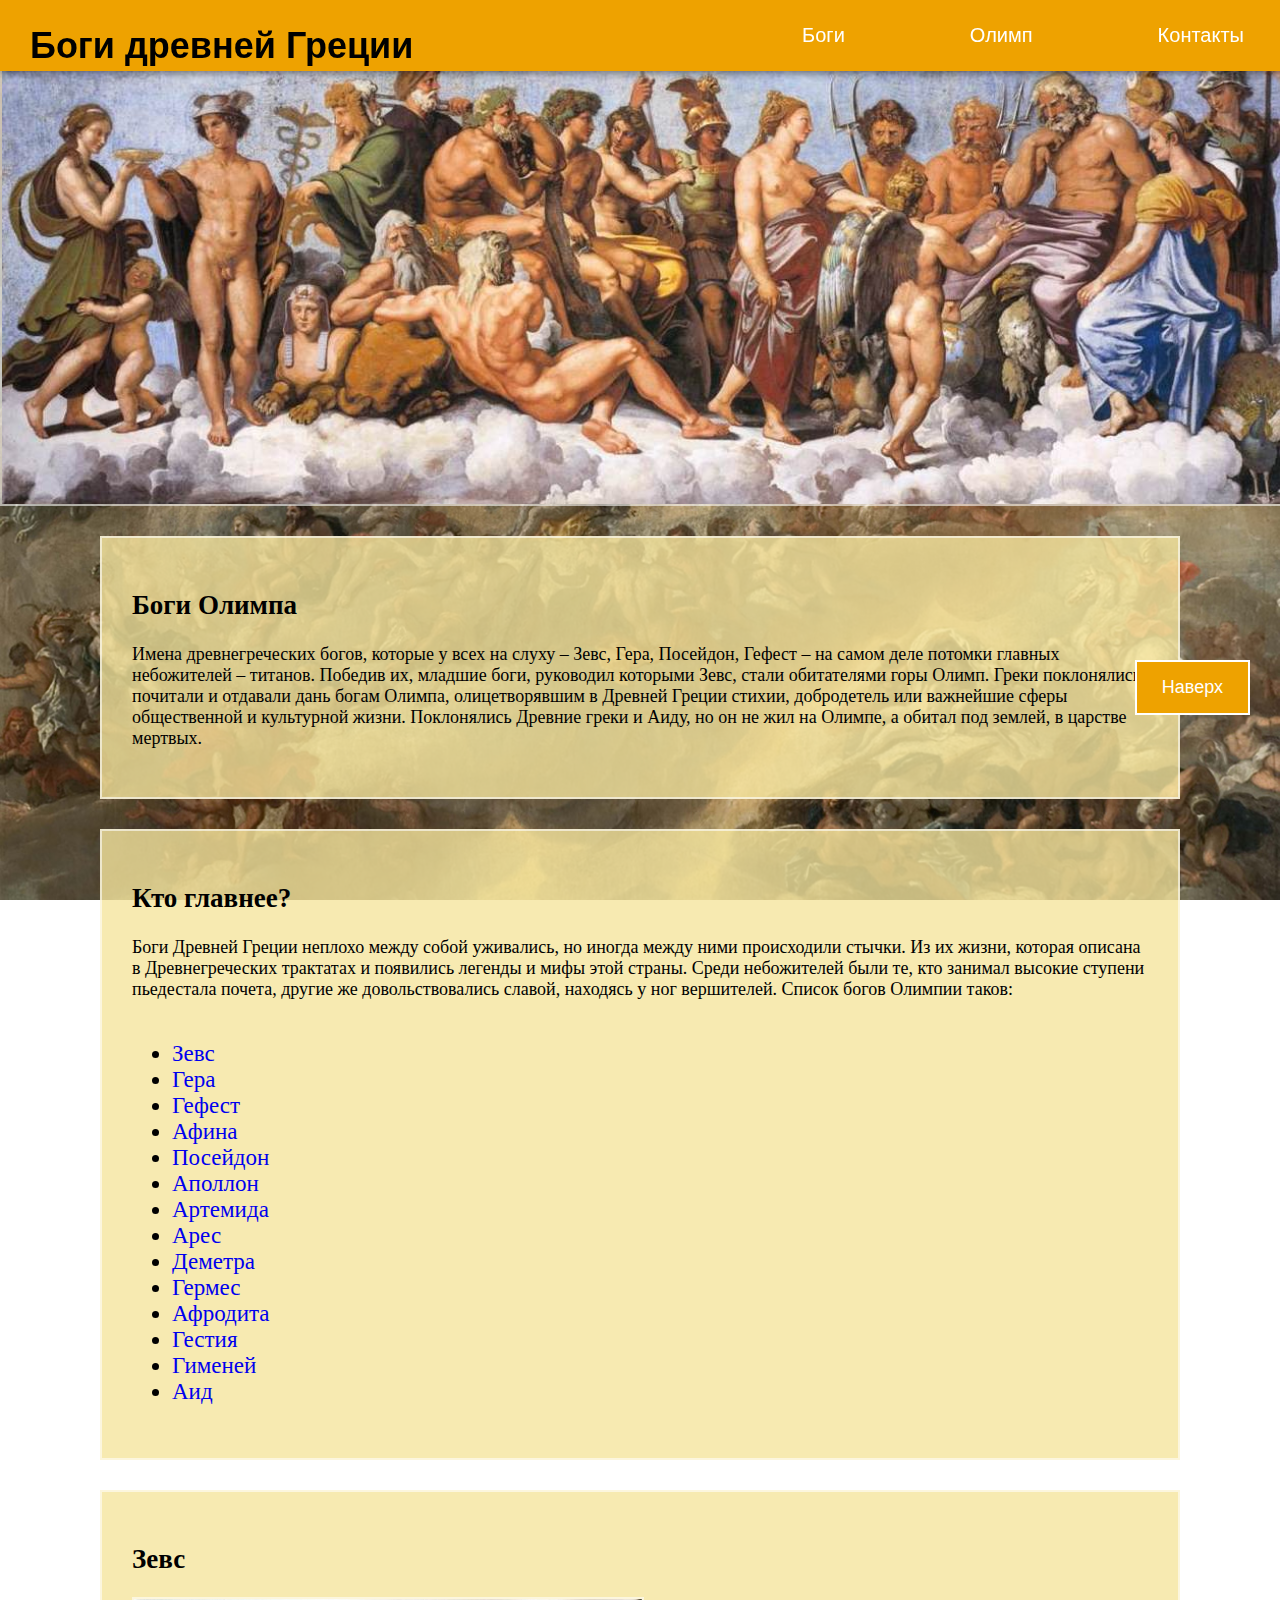
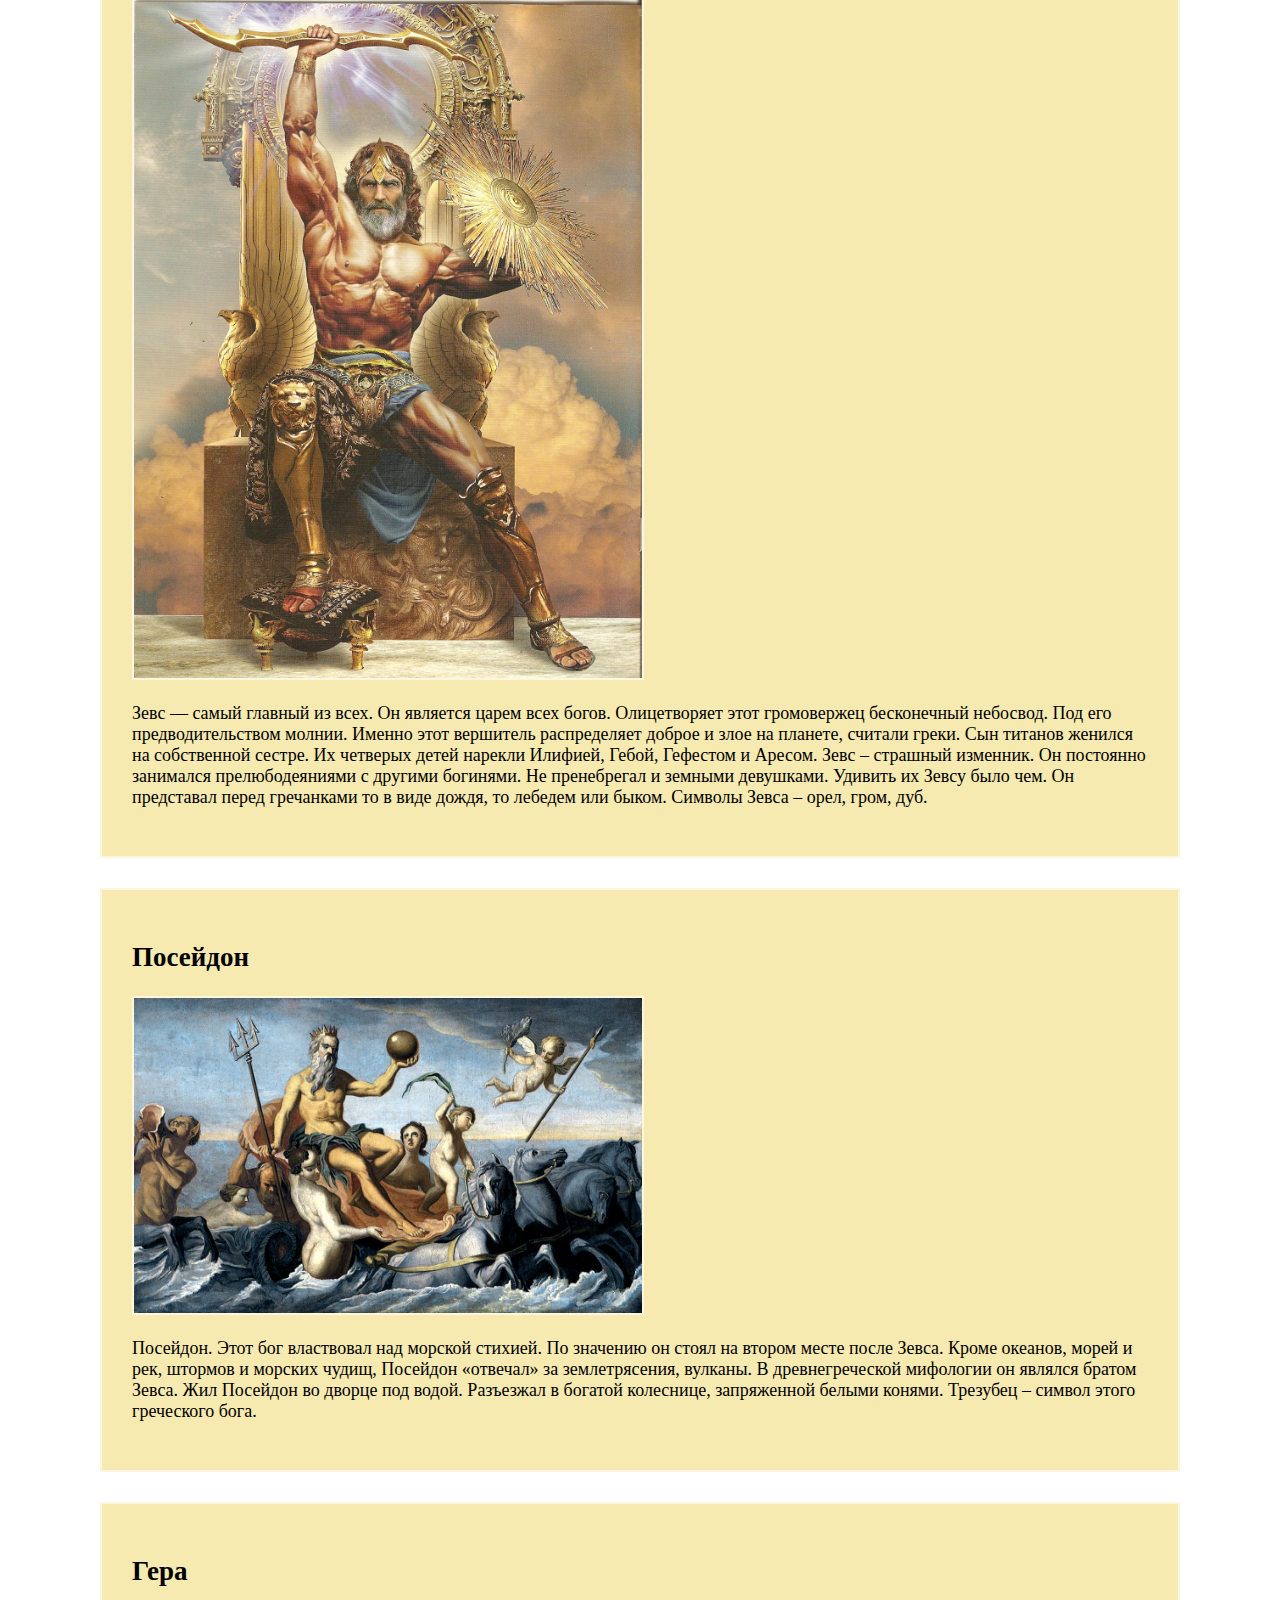
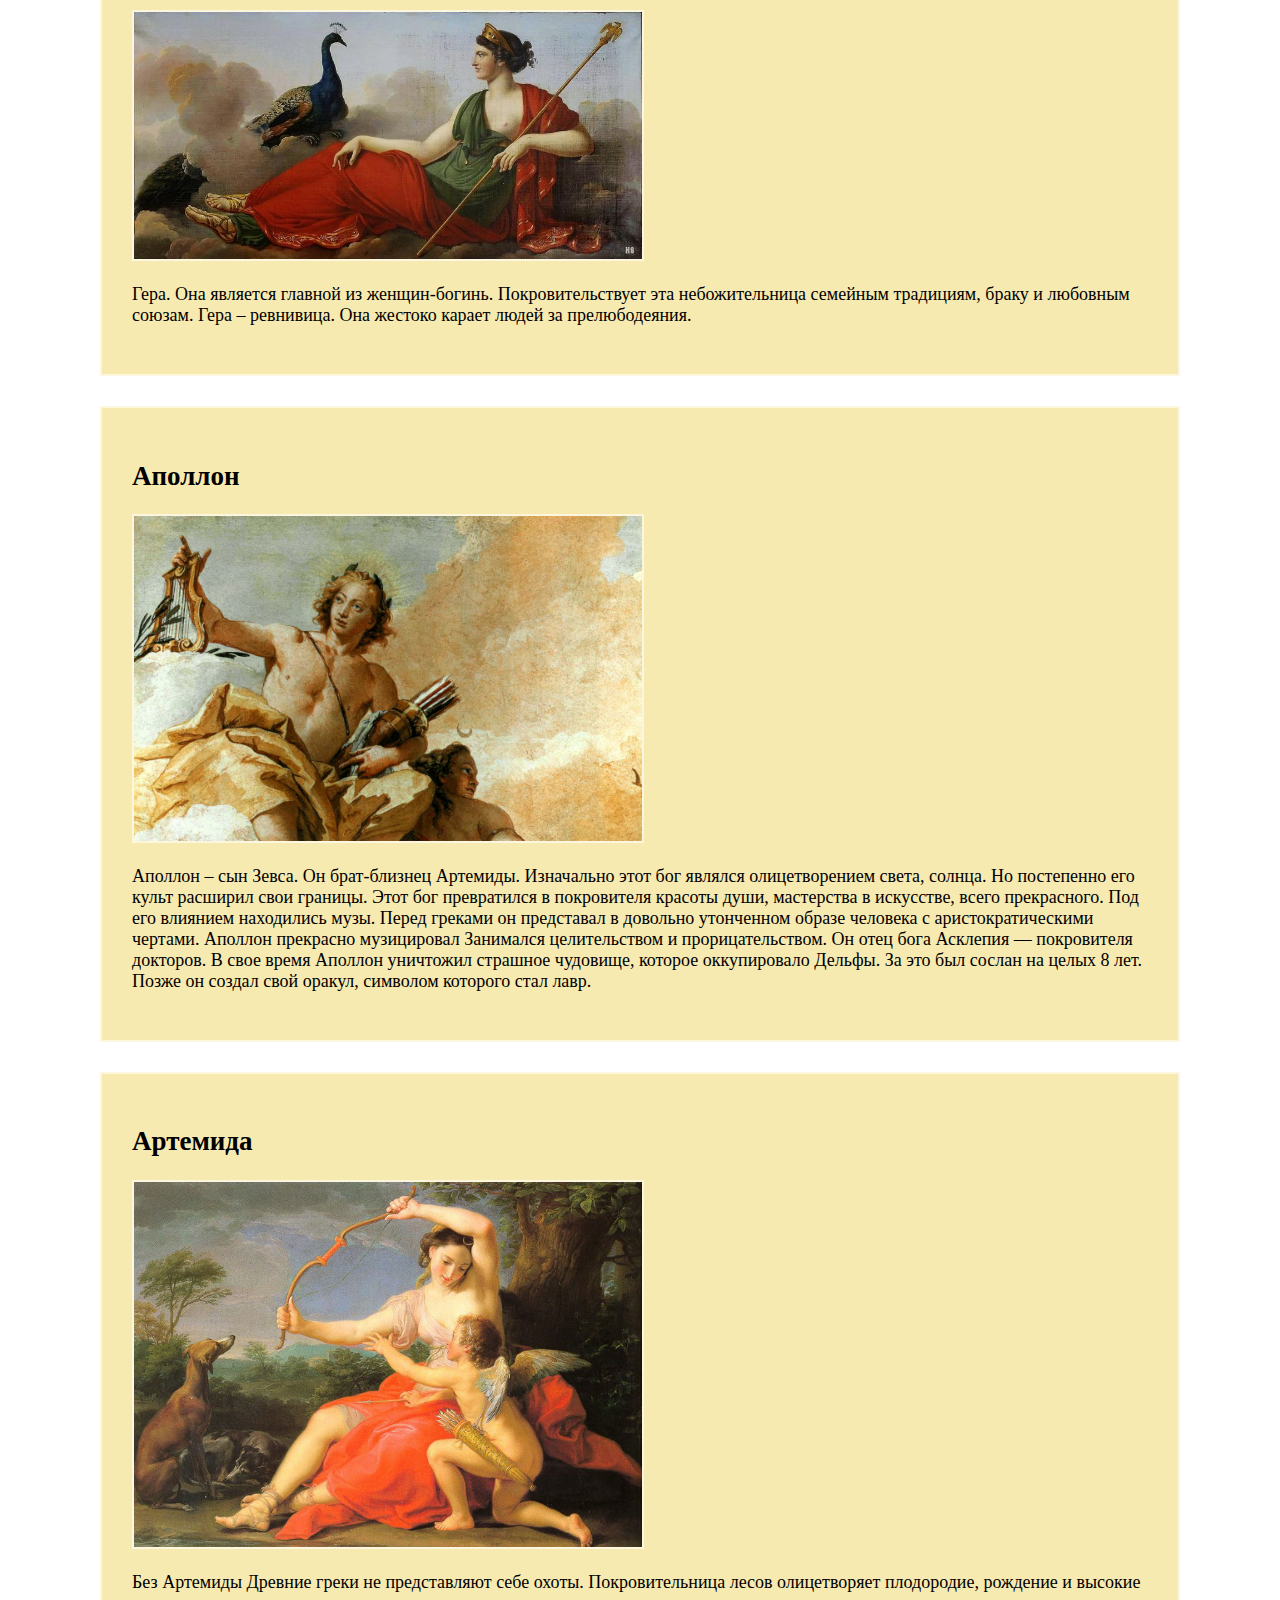
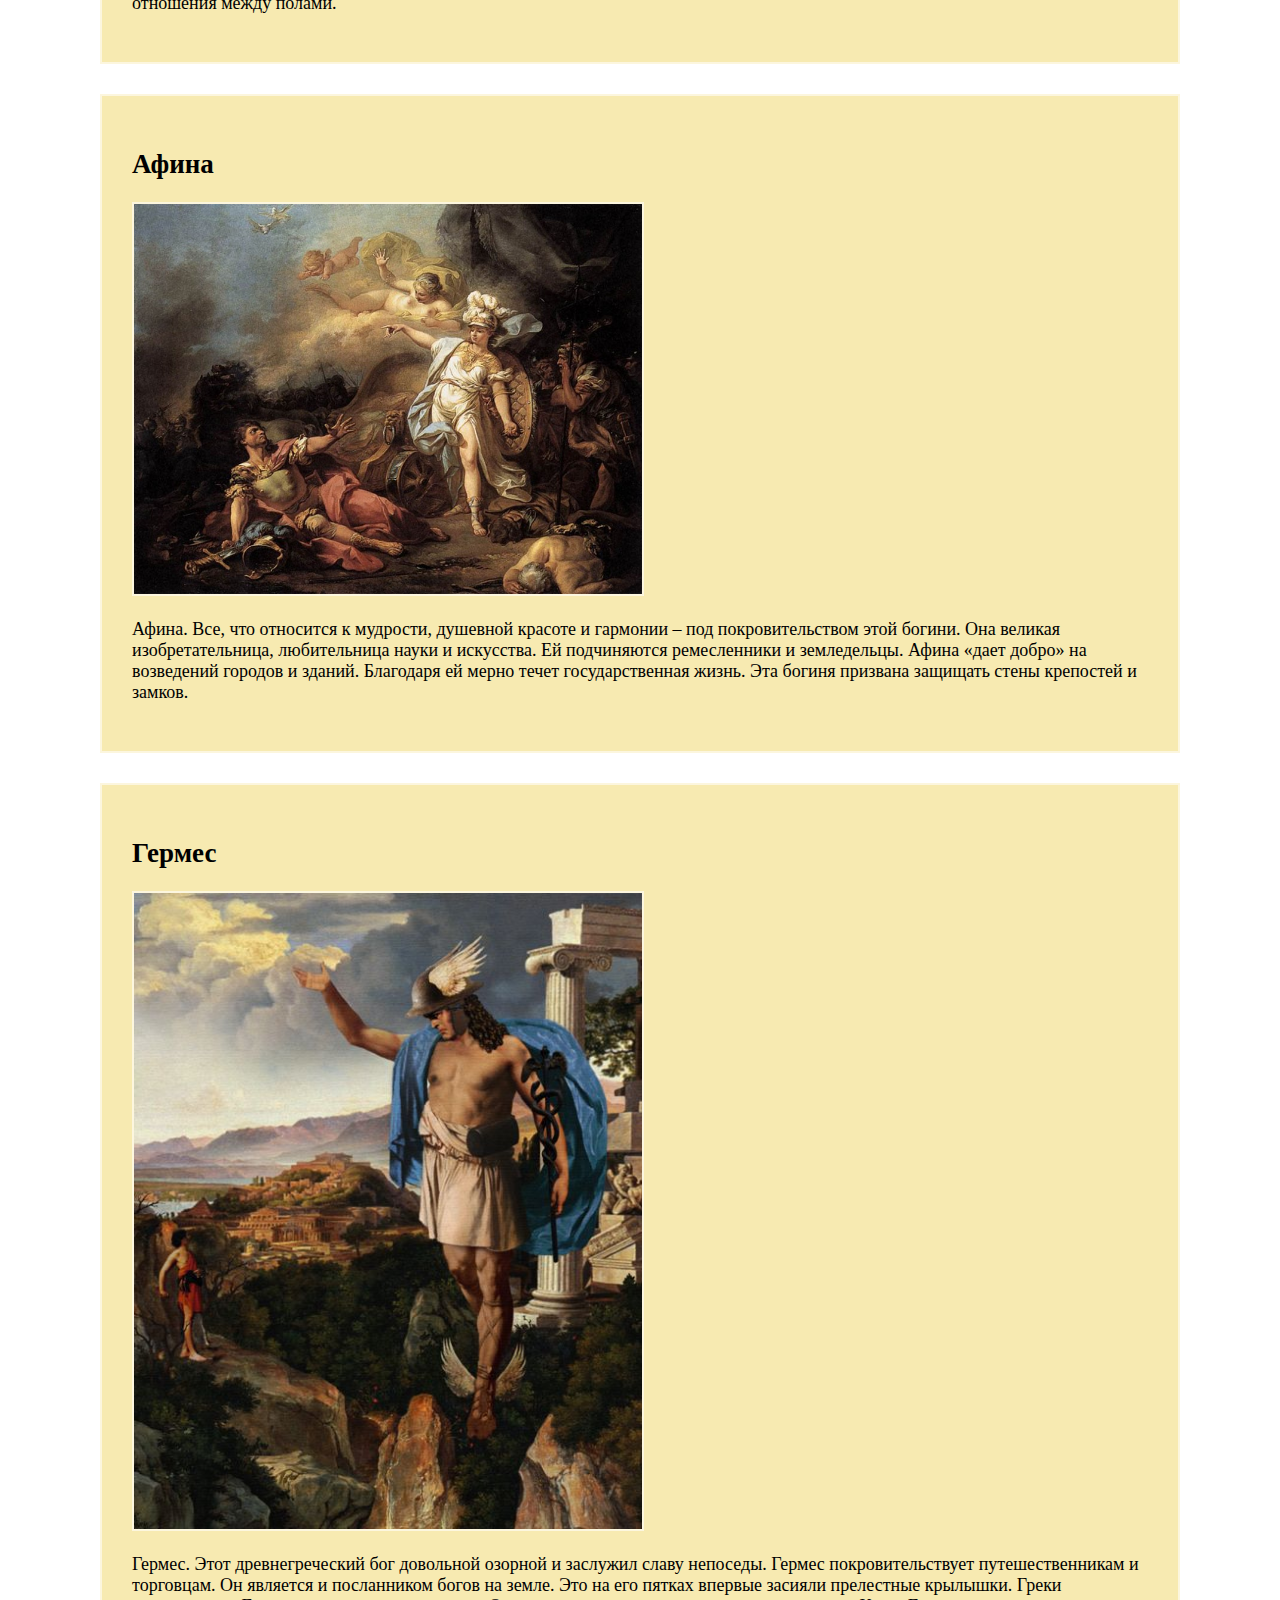
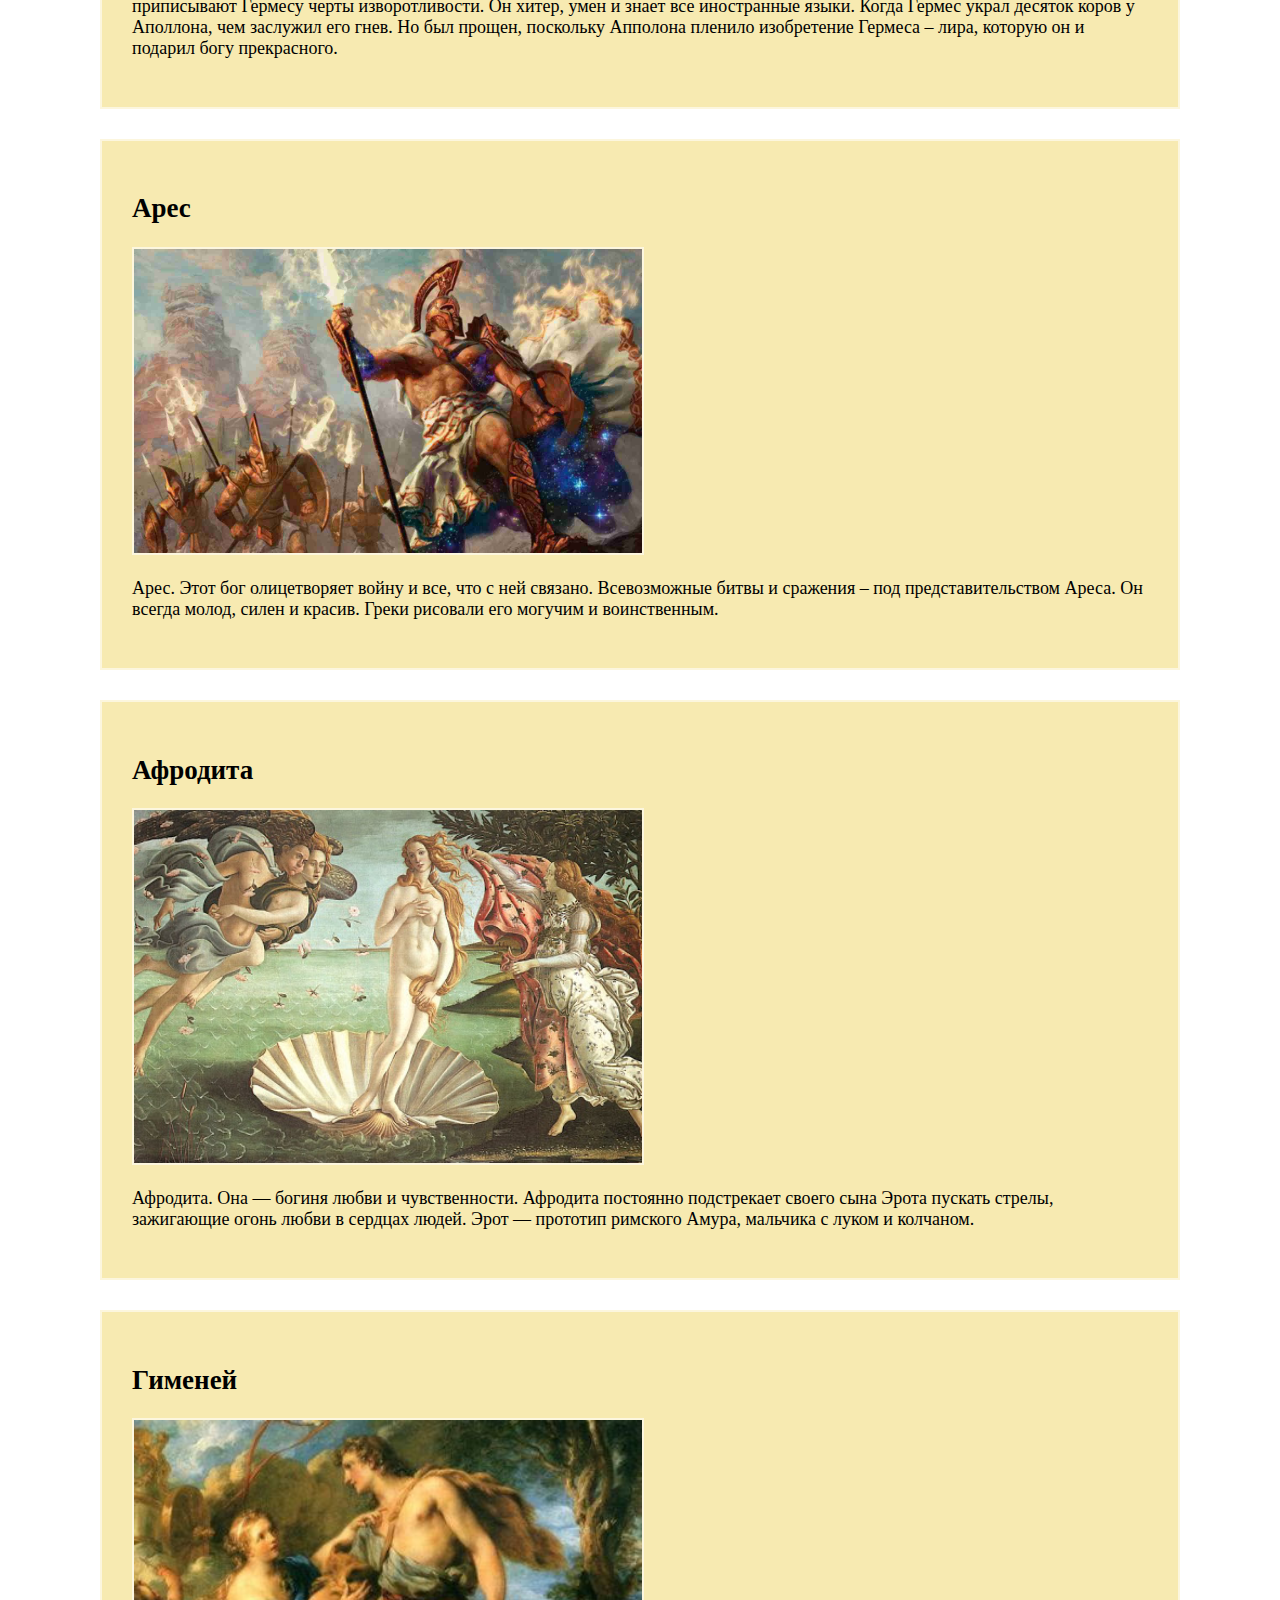
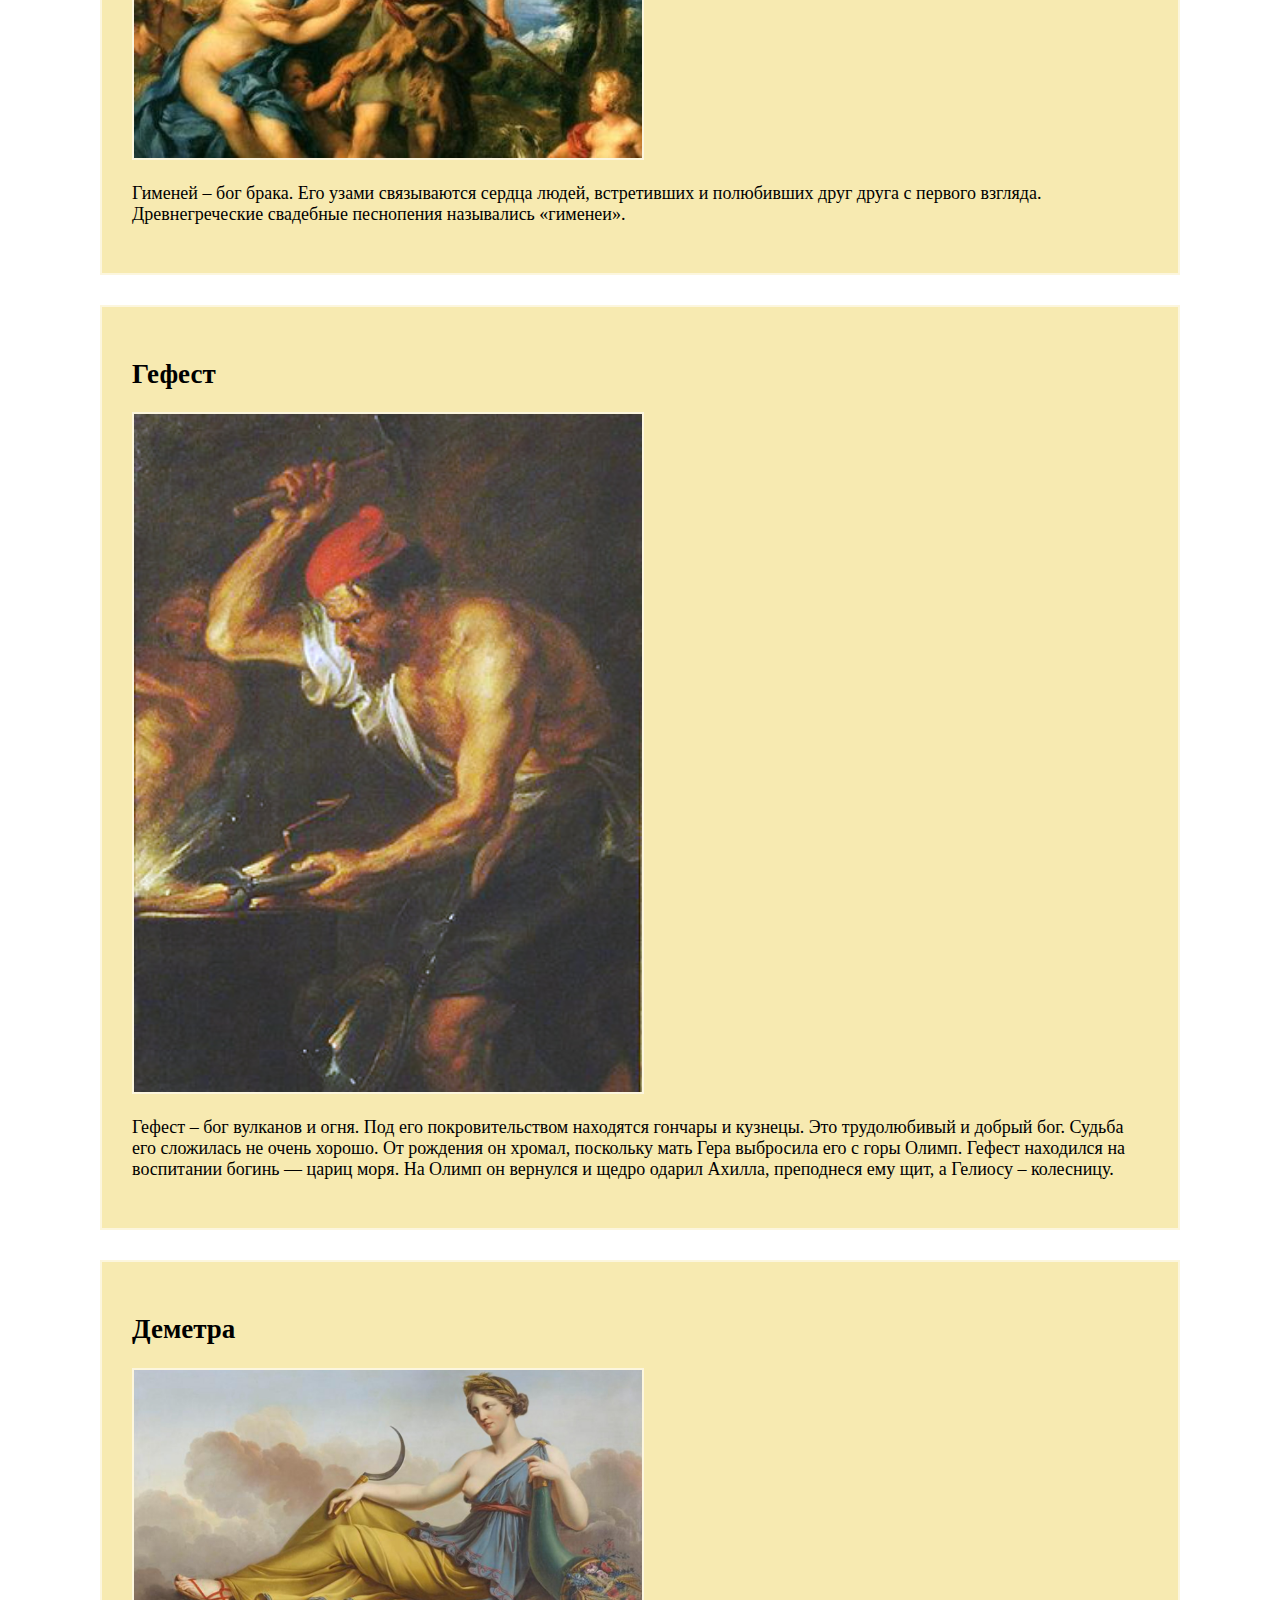
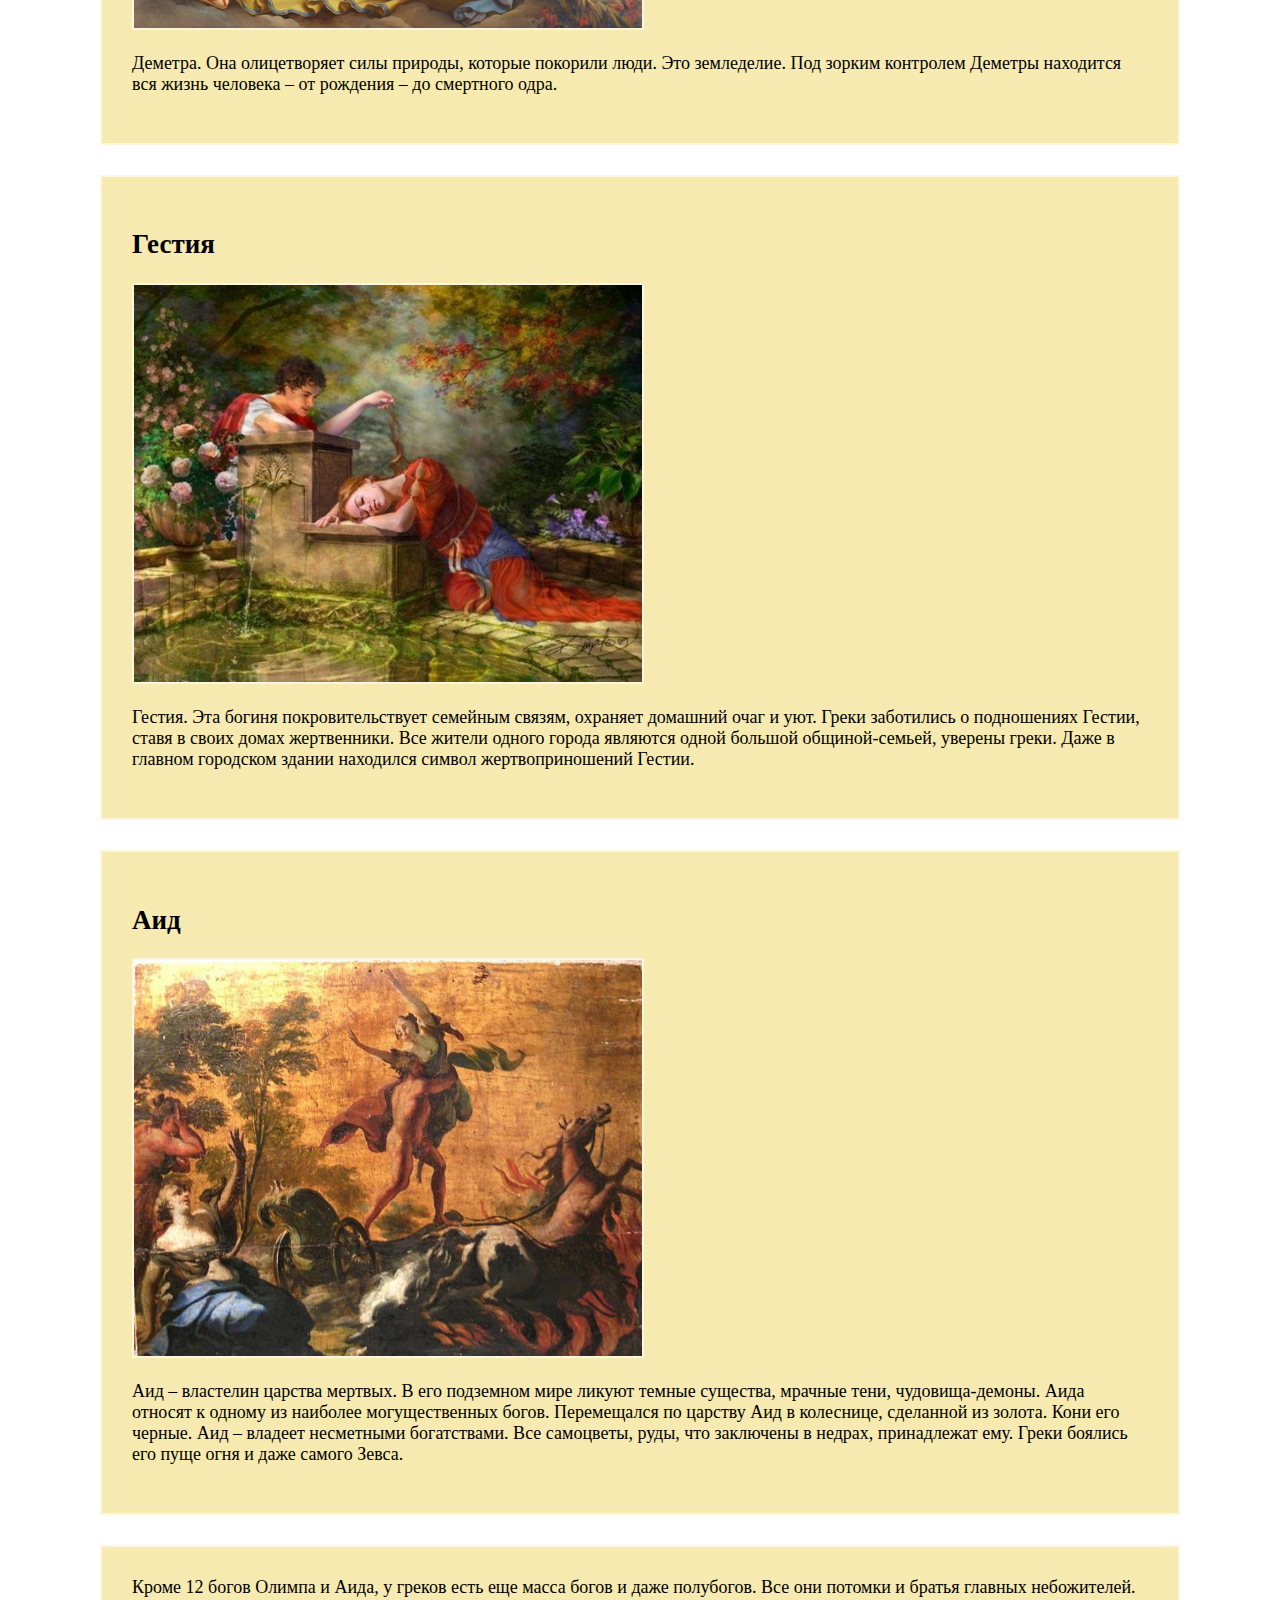
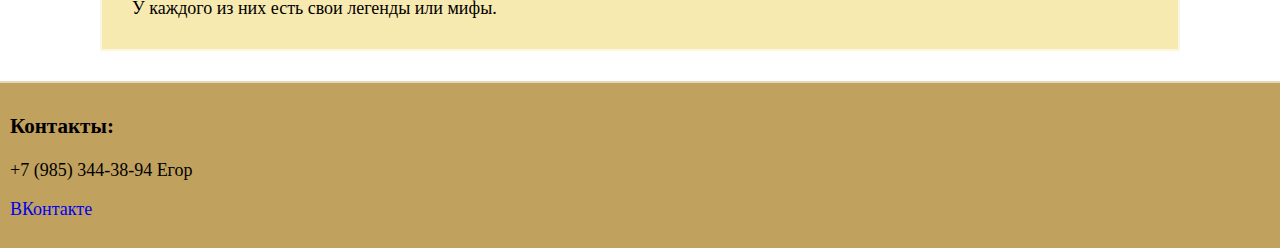
<file: docs/index.html>
<!DOCTYPE html>
<html lang="ru">
<head>
    <meta charset="UTF-8">
    <link rel = "stylesheet" href = "css/style.css">
    <meta name="viewport" content="width=device-width, initial-scale=1.0">
    <title>gods-of-ancient-greece</title>
</head>
<body>
    <header>
        <nav id="nav-3">
            <h1>Боги древней Греции</h1>
            <a class="link-3" href="index.html">Боги</a>
            <a class="link-3" href="index2.html">Олимп</a>
            <a class="link-3" href="#foot">Контакты</a>
        </nav>
    </header>
    <img src = "img/Raffaello,_concilio_degli_dei_02.jpg" class = "firstpct"  id = "up">
    <main>
        <article>
            <h2>Боги Олимпа</h2>
            <p>Имена древнегреческих богов, которые у всех на слуху – Зевс, Гера, Посейдон, Гефест – на самом деле потомки главных небожителей – титанов. Победив их, младшие боги, руководил которыми Зевс, стали обитателями горы Олимп. Греки поклонялись, почитали и отдавали дань богам Олимпа, олицетворявшим в Древней Греции стихии, добродетель или важнейшие сферы общественной и культурной жизни.
                Поклонялись Древние греки и Аиду, но он не жил на Олимпе, а обитал под землей, в царстве мертвых.
            </p>
        </article>

        <article>
            <h2>Кто главнее?</h2>
            <p>Боги Древней Греции неплохо между собой уживались, но иногда между ними происходили стычки. Из их жизни, которая описана в Древнегреческих трактатах и появились легенды и мифы этой страны. Среди небожителей были те, кто занимал высокие ступени пьедестала почета, другие же довольствовались славой, находясь у ног вершителей. Список богов Олимпии таков:
            </p>
            <div class = "list">
                <ul>
                    <li><a href = "#g1">Зевс</a></li>
                    <li><a href = "#g2">Гера</a></li>
                    <li><a href = "#g3">Гефест</a></li>
                    <li><a href = "#g4">Афина</a></li>
                    <li><a href = "#g5">Посейдон</a></li>
                    <li><a href = "#g6">Аполлон</a></li>
                    <li><a href = "#g7">Артемида</a></li>
                    <li><a href = "#g8">Арес</a></li>
                    <li><a href = "#g9">Деметра</a></li>
                    <li><a href = "#g10">Гермес</a></li>
                    <li><a href = "#g11">Афродита</a></li>
                    <li><a href = "#g12">Гестия</a></li>
                    <li><a href = "#g13">Гименей</a></li>
                    <li><a href = "#g14">Аид</a></li>
                </ul>
            </div>

        </article>
        <article id = "g1">
            <h2>Зевс</h2>
            <img src ="img/Зевс.jpg" class = "pct1">
            <p>
                Зевс — самый главный из всех. Он является царем всех богов. Олицетворяет этот громовержец бесконечный небосвод. Под его предводительством молнии. Именно этот вершитель распределяет доброе и злое на планете, считали греки. Сын титанов женился на собственной сестре. Их четверых детей нарекли Илифией, Гебой, Гефестом и Аресом. Зевс – страшный изменник. Он постоянно занимался прелюбодеяниями с другими богинями. Не пренебрегал и земными девушками. Удивить их Зевсу было чем. Он представал перед гречанками то в виде дождя, то лебедем или быком. Символы Зевса – орел, гром, дуб.
            </p>
        </article>

        <article  id = "g5">
            <h2>Посейдон</h2>
            <img src ="img/Посейдон.jpg" class = "pct2">
            <p>
                Посейдон. Этот бог властвовал над морской стихией. По значению он стоял на втором месте после Зевса. Кроме океанов, морей и рек, штормов и морских чудищ, Посейдон «отвечал» за землетрясения, вулканы. В древнегреческой мифологии он являлся братом Зевса. Жил Посейдон во дворце под водой. Разъезжал в богатой колеснице, запряженной белыми конями. Трезубец – символ этого греческого бога.
            </p>
        </article>

        <article  id = "g2">
            <h2>Гера</h2>
            <img src ="img/Гера.jpg" class = "pct3">
            <p>
                Гера. Она является главной из женщин-богинь. Покровительствует эта небожительница семейным традициям, браку и любовным союзам. Гера – ревнивица. Она жестоко карает людей за прелюбодеяния.
            </p>
        </article>

        <article id = "g6">
            <h2>Аполлон </h2>
            <img src ="img/Апполон.jpg" class = "pct4">
            <p>
                Аполлон – сын Зевса. Он брат-близнец Артемиды. Изначально этот бог являлся олицетворением света, солнца. Но постепенно его культ расширил свои границы. Этот бог превратился в покровителя красоты души, мастерства в искусстве, всего прекрасного. Под его влиянием находились музы. Перед греками он представал в довольно утонченном образе человека с аристократическими чертами. Аполлон прекрасно музицировал Занимался целительством и прорицательством. Он отец бога Асклепия — покровителя докторов. В свое время Аполлон уничтожил страшное чудовище, которое оккупировало Дельфы. За это был сослан на целых 8 лет. Позже он создал свой оракул, символом которого стал лавр.
            </p>
        </article>

        <article  id = "g7">
            <h2>Артемида</h2>
            <img src ="img/Артемида.jpg" class = "pct5">
            <p>
                Без Артемиды Древние греки не представляют себе охоты. Покровительница лесов олицетворяет плодородие, рождение и высокие отношения между полами.
            </p>
        </article>

        <article  id = "g4">
            <h2>Афина</h2>
            <img src ="img/Афина.jpg" class = "pct6">
            <p>
                Афина. Все, что относится к мудрости, душевной красоте и гармонии – под покровительством этой богини. Она великая изобретательница, любительница науки и искусства. Ей подчиняются ремесленники и земледельцы. Афина «дает добро» на возведений городов и зданий. Благодаря ей мерно течет государственная жизнь. Эта богиня призвана защищать стены крепостей и замков.
            </p>
        </article>

        <article  id = "g10">
            <h2>Гермес</h2>
            <img src ="img/Гермес.jpg" class = "pct7">
            <p>
                Гермес. Этот древнегреческий бог довольной озорной и заслужил славу непоседы. Гермес покровительствует путешественникам и торговцам. Он является и посланником богов на земле. Это на его пятках впервые засияли прелестные крылышки. Греки приписывают Гермесу черты изворотливости. Он хитер, умен и знает все иностранные языки. Когда Гермес украл десяток коров у Аполлона, чем заслужил его гнев. Но был прощен, поскольку Апполона пленило изобретение Гермеса – лира, которую он и подарил богу прекрасного.
            </p>
        </article>

        <article  id = "g8">
            <h2>Арес</h2>
            <img src ="img/Арес.jpg" class = "pct8">
            <p>
                Арес. Этот бог олицетворяет войну и все, что с ней связано. Всевозможные битвы и сражения – под представительством Ареса. Он всегда молод, силен и красив. Греки рисовали его могучим и воинственным.
            </p>
        </article>

        <article  id = "g11">
            <h2>Афродита</h2>
            <img src ="img/Афродита.jpg" class = "pct9">
            <p>
                Афродита. Она — богиня любви и чувственности. Афродита постоянно подстрекает своего сына Эрота пускать стрелы, зажигающие огонь любви в сердцах людей. Эрот — прототип римского Амура, мальчика с луком и колчаном.
            </p>
        </article>

        <article  id = "g13">
            <h2>Гименей</h2>
            <img src ="img/Гименей.jpg" class = "pct10">
            <p>
                Гименей – бог брака. Его узами связываются сердца людей, встретивших и полюбивших друг друга с первого взгляда. Древнегреческие свадебные песнопения назывались «гименеи».
            </p>
        </article>

        <article  id = "g3">
            <h2>Гефест</h2>
            <img src ="img/Гефест.jpg" class = "pct11">
            <p>
                Гефест – бог вулканов и огня. Под его покровительством находятся гончары и кузнецы. Это трудолюбивый и добрый бог. Судьба его сложилась не очень хорошо. От рождения он хромал, поскольку мать Гера выбросила его с горы Олимп. Гефест находился на воспитании богинь — цариц моря. На Олимп он вернулся и щедро одарил Ахилла, преподнеся ему щит, а Гелиосу – колесницу.
            </p>
        </article>

        <article  id = "g9">
            <h2>Деметра</h2>
            <img src ="img/Деметра.jpg" class = "pct12">
            <p>
                Деметра. Она олицетворяет силы природы, которые покорили люди. Это земледелие. Под зорким контролем Деметры находится вся жизнь человека – от рождения – до смертного одра.
            </p>
        </article>

        <article  id = "g12">
            <h2>Гестия</h2>
            <img src ="img/Гестия.jpg" class = "pct13">
            <p>
                Гестия. Эта богиня покровительствует семейным связям, охраняет домашний очаг и уют. Греки заботились о подношениях Гестии, ставя в своих домах жертвенники. Все жители одного города являются одной большой общиной-семьей, уверены греки. Даже в главном городском здании находился символ жертвоприношений Гестии.
            </p>
        </article>

        <article id = "g14">
            <h2>Аид</h2>
            <img src ="img/Аид3.jpg" class = "pct14">
            <p>
                Аид – властелин царства мертвых. В его подземном мире ликуют темные существа, мрачные тени, чудовища-демоны. Аида относят к одному из наиболее могущественных богов. Перемещался по царству Аид в колеснице, сделанной из золота. Кони его черные. Аид – владеет несметными богатствами. Все самоцветы, руды, что заключены в недрах, принадлежат ему. Греки боялись его пуще огня и даже самого Зевса.
            </p>
        </article>

        <article>
            Кроме 12 богов Олимпа и Аида, у греков есть еще масса богов и даже полубогов. Все они потомки и братья главных небожителей. У каждого из них есть свои легенды или мифы.
        </article>
    </main>
    <footer id = "foot">
        <h3>
            Контакты:
        </h3>
        <p>
            +7 (985) 344-38-94 Егор
        </p>
        <p>
            <a href = "vk.com/flamejoy">ВКонтакте</a>
        </p>
    </footer>
    <div>
        <a href = "#up" class = linkup>Наверх</a>
    </div>
</body>
</html>
</file>
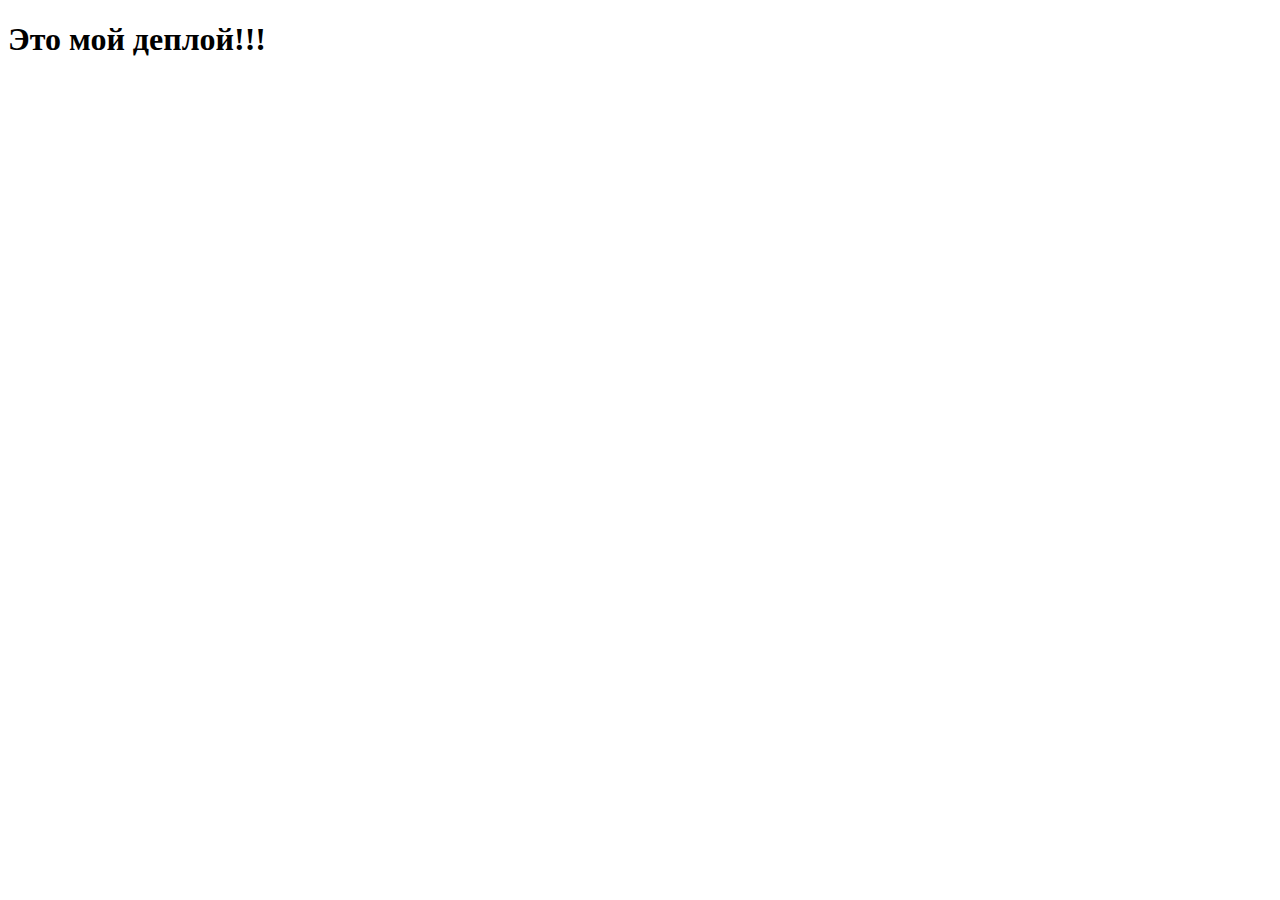
<file: 1.html>
<!DOCTYPE html>
<html lang="en">
<head>
    <meta charset="UTF-8">
    <meta http-equiv="X-UA-Compatible" content="IE=edge">
    <meta name="viewport" content="width=device-width, initial-scale=1.0">
    <title>Document</title>
</head>
<body>
    <h1>Это мой деплой!!!</h1>
</body>
</html>
</file>
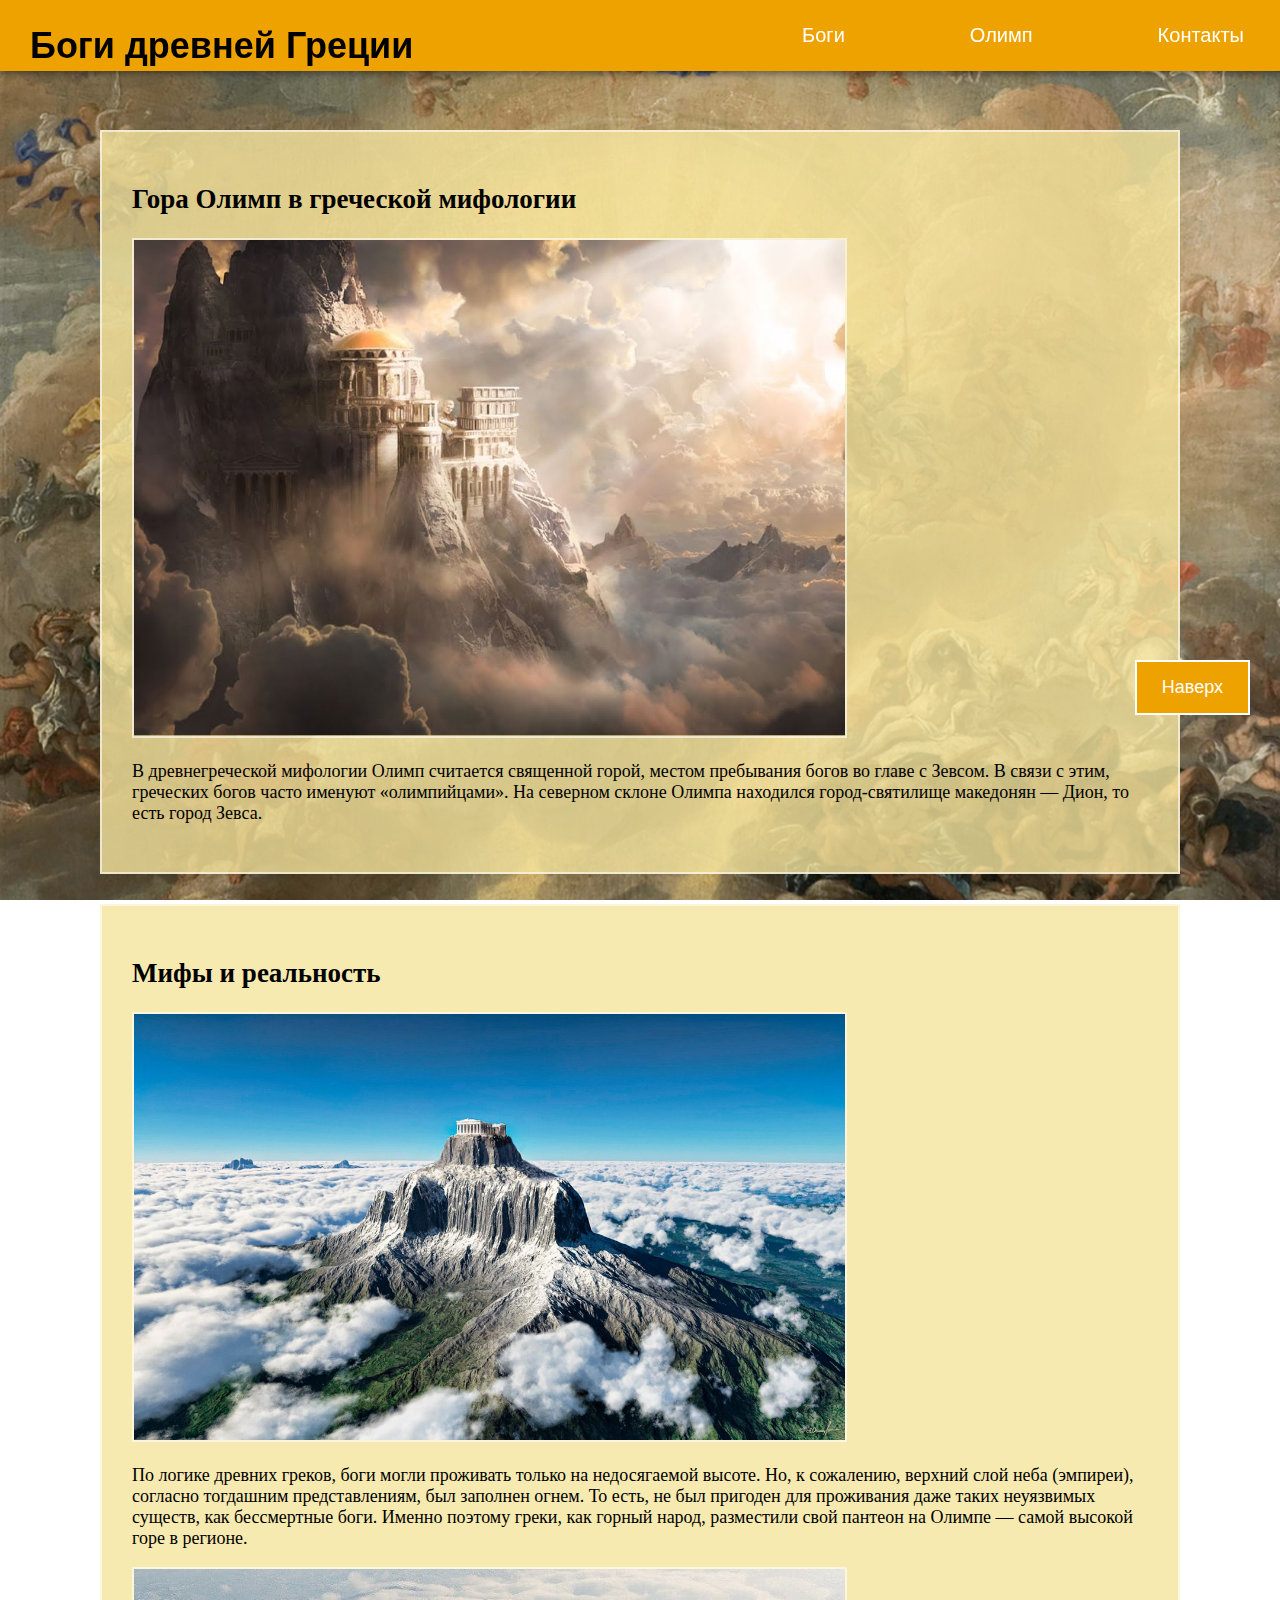
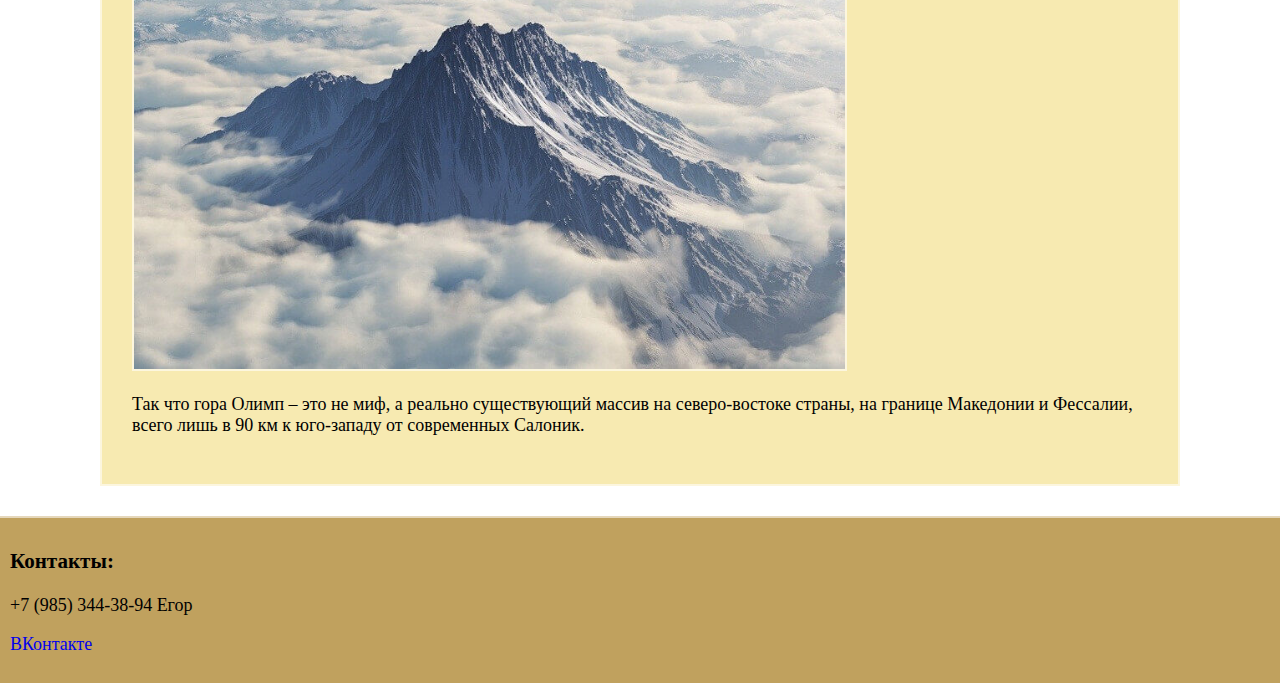
<file: docs/index2.html>
<!DOCTYPE html>
<html lang="en">
<head>
    <meta charset="UTF-8">
    <link rel = "stylesheet" href = "css/style2.css">
    <meta name="viewport" content="width=device-width, initial-scale=1.0">
    <title>gods-of-ancient-greece</title>
</head>
<body>
    <header>
        <nav id="nav-3">
            <h1>Боги древней Греции</h1>
            <a class="link-3" href="index.html">Боги</a>
            <a class="link-3" href="index2.html">Олимп</a>
            <a class="link-3" href="#foot">Контакты</a>
        </nav>
    </header>
    <main id = "up">

        <article>
            <h2>Гора Олимп в греческой мифологии</h2>
            <img src = "img/Олимп.jpg">
            <p>
                В древнегреческой мифологии Олимп считается священной горой, местом пребывания богов во главе с Зевсом. В связи с этим, греческих богов часто именуют «олимпийцами». На северном склоне Олимпа находился город-святилище македонян — Дион, то есть город Зевса.
            </p>
        </article>

        <article>
            <h2>Мифы и реальность</h2>
            <img src = "img/1647381398_1-kartinkin-net-p-olimp-kartinki-1.jpg">
            <p>
                По логике древних греков, боги могли проживать только на недосягаемой высоте. Но, к сожалению, верхний слой неба (эмпиреи), согласно тогдашним представлениям, был заполнен огнем. То есть, не был пригоден для проживания даже таких неуязвимых существ, как бессмертные боги. Именно поэтому греки, как горный народ, разместили свой пантеон на Олимпе — самой высокой горе в регионе.
            </p>
            <img src = "img/Gora-Olimp.jpg">
            <p>Так что гора Олимп – это не миф, а реально существующий массив на северо-востоке страны, на границе Македонии  и Фессалии, всего лишь в 90 км к юго-западу от современных Салоник.</p>
        </article>
    </main>

    <footer id = "foot">
        <h3>
            Контакты:
        </h3>
        <p>
            +7 (985) 344-38-94 Егор
        </p>
        <p>
            <a href = "vk.com/flamejoy">ВКонтакте</a>
        </p>
    </footer>
    <div>
        <a href = "#up" class = linkup>Наверх</a>
    </div>
</body>
</html>
</file>
<file: docs/css/style.css>
body {
    position: relative;
    background-image: url(../img/боги.jpg);
    background-attachment: fixed;
    background-position: center;
    background-size: cover;
    min-height: 500px;
    margin: 0px;
    font-size: 18px; 
    font-family: "Comic Sans MS";
}

h1 {
    display: inline;
    position: absolute;
    left: 30px;
    top: 1px;
}

a {
    text-decoration: none;
}

article {
    border: #DCDCDC;
    margin: 30px 100px 30px;
    padding: 30px;
    padding-top: 30px;
    background-color: rgba(245, 229, 157, 0.8);
    border: 2px solid rgba(255, 255, 255, 0.582);
}

img {
    width: 50%;
    height: 30%;
    border: 2px solid rgba(255, 255, 255, 0.582);
}

.firstpct {
    width: 100%;
    vertical-align: middle;
}

footer {
    background-color: #c0a15e;
    padding: 10px;
    border-top: 2px solid rgba(255, 255, 255, 0.582);
    font-family: "Comic Sans MS";
}

.list {
    font-size: 23px;
    display: inline-block;
}

nav {
    padding: 24px;
    text-align: right;
    font-family: Arial, Helvetica, sans-serif;
    box-shadow: 2px 2px 8px rgba(0, 0, 0, 0.5);
    position: fixed;
    width: 100%;
}

#nav-3 {
    background: #EEA200;
}

.link-3 {
    transition: 0.4s;
    color: #ffffff;
    font-size: 20px;
    text-decoration: none;
    padding: 0 50px;
    padding-right: 50px;
    margin: 0 10px;
}

.link-3:hover {
    background-color: #ffffff;
    color: #EEA200;
    padding: 24px 50px;
    padding-right: 50px;
}

.linkup {
    display: inline-block;
    text-decoration: none;
    padding: 15px 25px;
    background-color: #EEA200;
    position: fixed;
    right: 30px;
    top: 660px;
    color:#ffffff;
    transition: 0.5s;
    border: 2px solid white;
    font-family: Arial, Helvetica, sans-serif;     
}

.linkup:hover {
    background-color: #ffffff;
    color: #EEA200;
}

p {
    font-weight: 500;
}
</file>
<file: docs/css/style2.css>
body {
    position: relative;
    background-image: url(../img/боги.jpg);
    background-attachment: fixed;
    background-position: center;
    background-size: cover;
    min-height: 500px;
    margin: 0px;
    font-size: 18px; 
    font-family: "Comic Sans MS";
}

h1 {
    display: inline;
    position: absolute;
    left: 30px;
    top: 1px;
}

a {
    text-decoration: none;
}

article {
    border: #DCDCDC;
    margin: 30px 100px 30px;
    padding: 30px;
    padding-top: 30px;
    background-color: rgba(245, 229, 157, 0.8);
    border: 2px solid rgba(255, 255, 255, 0.582);
}

img {
    width: 70%;
    height: 30%;
    border: 2px solid rgba(255, 255, 255, 0.582);
}

.firstpct {
    width: 100%;
    vertical-align: middle;
}

footer {
    background-color: #c0a15e;
    padding: 10px;
    border-top: 2px solid rgba(255, 255, 255, 0.582);
    font-family: "Comic Sans MS";
}

.list {
    font-size: 23px;
    display: inline-block;
}

nav {
    padding: 24px;
    text-align: right;
    font-family: Arial, Helvetica, sans-serif;
    box-shadow: 2px 2px 8px rgba(0, 0, 0, 0.5);
    position: fixed;
    width: 100%;
}

#nav-3 {
    background: #EEA200;
}

.link-3 {
    transition: 0.4s;
    color: #ffffff;
    font-size: 20px;
    text-decoration: none;
    padding: 0 50px;
    padding-right: 50px;
    margin: 0 10px;
}

.link-3:hover {
    background-color: #ffffff;
    color: #EEA200;
    padding: 24px 50px;
    padding-right: 50px;
}

.linkup {
    display: inline-block;
    text-decoration: none;
    padding: 15px 25px;
    background-color: #EEA200;
    position: fixed;
    right: 30px;
    top: 660px;
    color:#ffffff;
    transition: 0.5s;
    border: 2px solid white;
    font-family: Arial, Helvetica, sans-serif;     
}

.linkup:hover {
    background-color: #ffffff;
    color: #EEA200;
}

main {
    padding-top: 100px;
}
</file>
